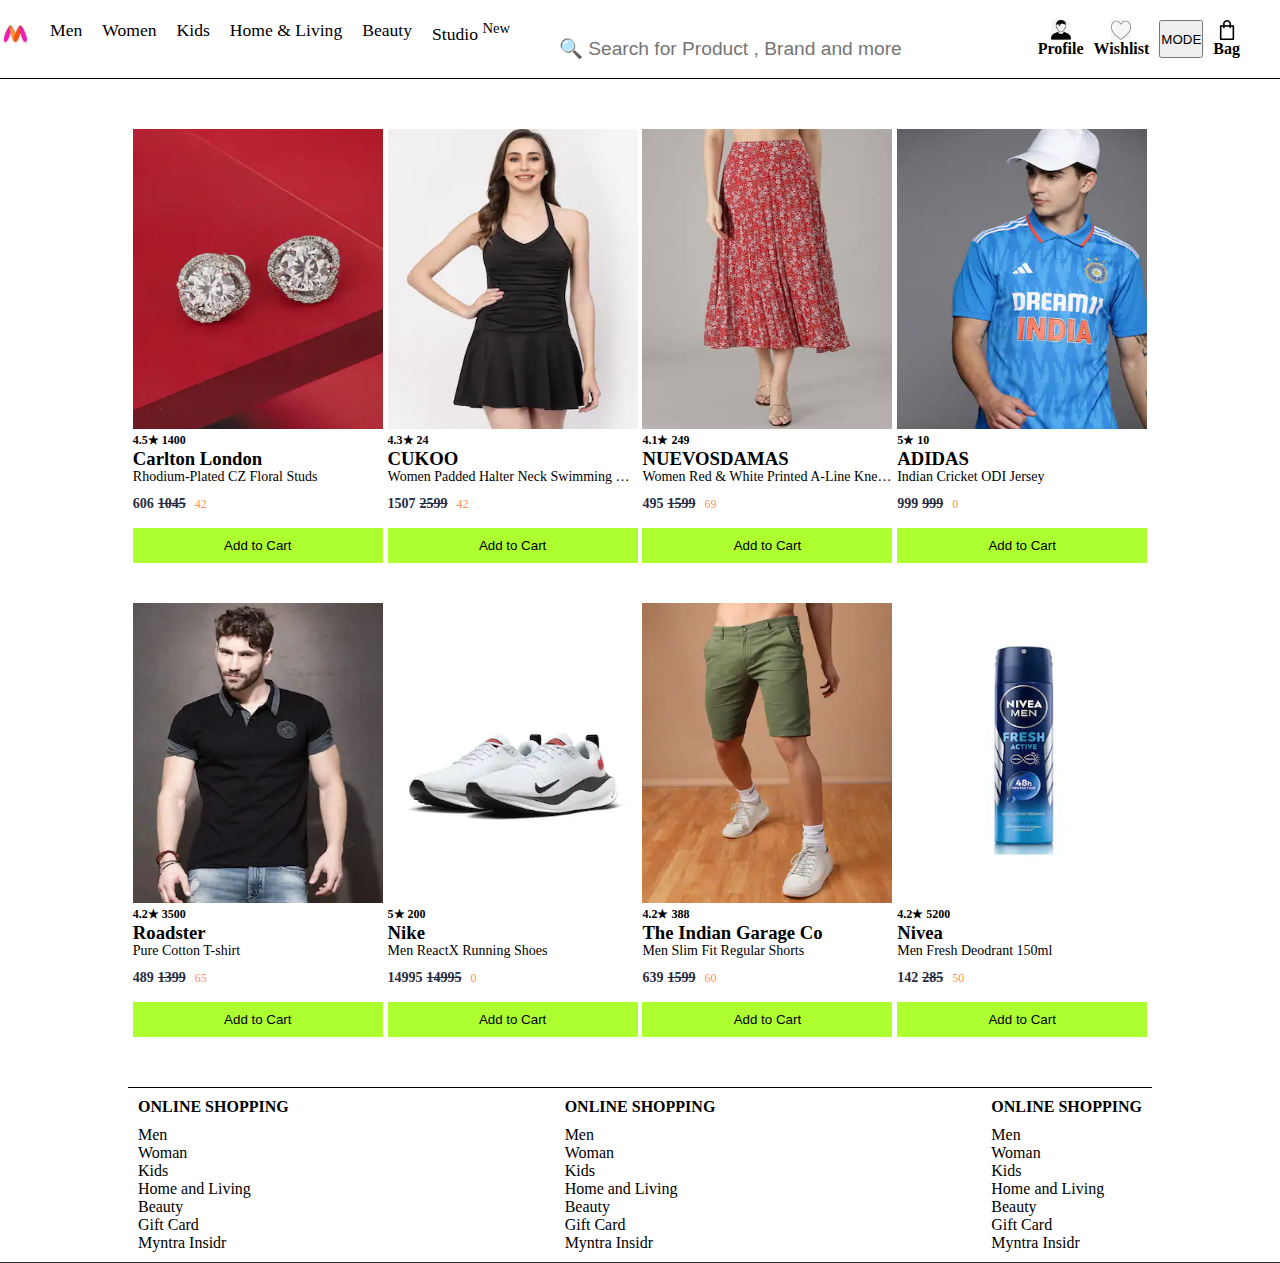
<file: index.html>
<!DOCTYPE html>
<html lang="en">
<head>
<link rel="stylesheet" href="myntra.css">
<title>Myntra</title>
</head>
<body class ="body1">
<div class="header">
<div class="header1">
<img src="myntraPic.png" alt="logo" id = "logo">
  <a class ="nav_bar" href="">Men</a>
  <a class ="nav_bar" href="">Women</a>
  <a class ="nav_bar" href="">Kids</a>
  <a class ="nav_bar" href="">Home &amp; Living</a>
  <a class ="nav_bar" href="">Beauty</a>
  <a class ="nav_bar" href="">Studio <sup>New</sup></a>
</div>
<div class="header2">
<input type="search" class="search_box" placeholder="🔍 Search for Product , Brand and more ">
</div>
  
<div class="header_side">
  <a href="" class ="element">
    <img src="profile.jpeg" alt="profile">
    <h4 class = "side_cls">Profile</h4>
  </a>
  <a href="" class ="element">
    <img src="whitelist.jpeg" alt="wishlist">
    <h4 class = "side_cls">Wishlist</h4>
  </a>
  <button class = "mode_cls"  >MODE</button>
  <a href="bag.html" class ="element">
    <img src="bag.png" alt="">
    <h4 class = "side_cls" >Bag</h4>
  </a>
  </div>

</div>
<div class="Main">
  <div class="container">

  </div>
</div>
<div class="footer">
  <div class="col1">
    <h4>ONLINE SHOPPING</h4>
    <ul class ="lst">
      <li>Men</li>
      <li>Woman</li>
      <li>Kids</li>
      <li>Home and Living</li>
      <li>Beauty</li>
      <li>Gift Card</li>
      <li>Myntra Insidr</li>
    </ul>
  </div>
  <div class="col1">
    <h4>ONLINE SHOPPING</h4>
    <ul class ="lst">
      <li>Men</li>
      <li>Woman</li>
      <li>Kids</li>
      <li>Home and Living</li>
      <li>Beauty</li>
      <li>Gift Card</li>
      <li>Myntra Insidr</li>
    </ul>
  </div>
  <div class="col1">
    <h4>ONLINE SHOPPING</h4>
    <ul class ="lst">
      <li>Men</li>
      <li>Woman</li>
      <li>Kids</li>
      <li>Home and Living</li>
      <li>Beauty</li>
      <li>Gift Card</li>
      <li>Myntra Insidr</li>
    </ul>
  </div>

</div>
<script src ="item.js"></script>
<script src ="myntra.js"></script>
<script src ="bag.js"></script>
</body>
</html>
</file>
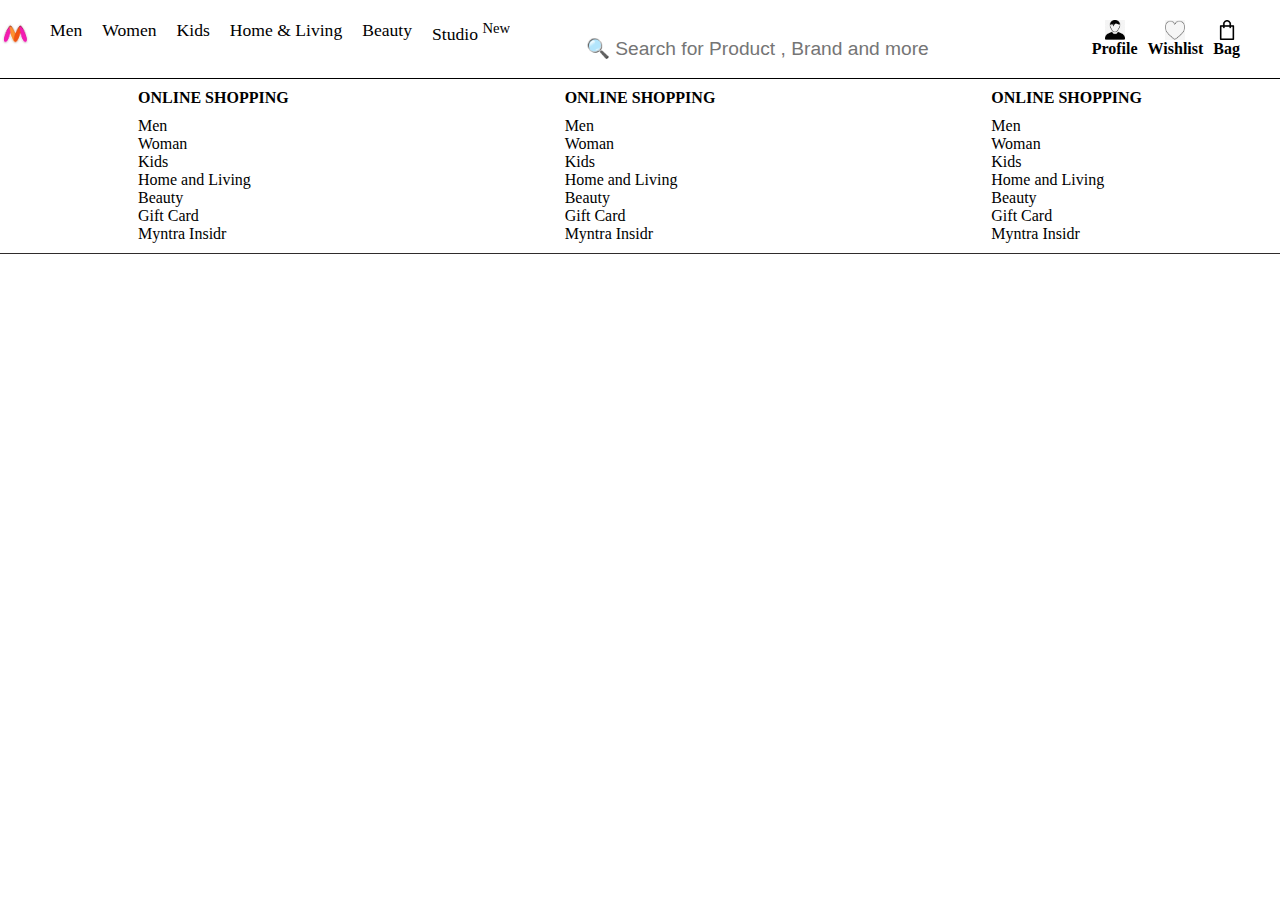
<file: bag.html>
<!DOCTYPE html>
<html lang="en">
<head>
<link rel="stylesheet" href="myntra.css">
<title>Bag</title>
</head>
<body>
<div class="header">
<div class="header1">
<img src="myntraPic.png" alt="logo" id = "logo">
  <a class ="nav_bar" href="">Men</a>
  <a class ="nav_bar" href="">Women</a>
  <a class ="nav_bar" href="">Kids</a>
  <a class ="nav_bar" href="">Home &amp; Living</a>
  <a class ="nav_bar" href="">Beauty</a>
  <a class ="nav_bar" href="">Studio <sup>New</sup></a>
</div>
<div class="header2">
<input type="search" class="search_box" placeholder="🔍 Search for Product , Brand and more ">
</div>

<div class="header_side">
  <a href="" class ="element">
    <img src="profile.jpeg" alt="profile">
    <h4 class = "side_cls">Profile</h4>
  </a>
  <a href="" class ="element">
    <img src="whitelist.jpeg" alt="wishlist">
    <h4 class = "side_cls">Wishlist</h4>
  </a>
  <a href="" class ="element">
    <img src="bag.png" alt="">
    <h4 class = "side_cls" >Bag</h4>
  </a>
  </div>

</div>
<div class="bag_main">
  
</div>
<div class="footer">
  <div class="col1">
    <h4>ONLINE SHOPPING</h4>
    <ul class ="lst">
      <li>Men</li>
      <li>Woman</li>
      <li>Kids</li>
      <li>Home and Living</li>
      <li>Beauty</li>
      <li>Gift Card</li>
      <li>Myntra Insidr</li>
    </ul>
  </div>
  <div class="col1">
    <h4>ONLINE SHOPPING</h4>
    <ul class ="lst">
      <li>Men</li>
      <li>Woman</li>
      <li>Kids</li>
      <li>Home and Living</li>
      <li>Beauty</li>
      <li>Gift Card</li>
      <li>Myntra Insidr</li>
    </ul>
  </div>
  <div class="col1">
    <h4>ONLINE SHOPPING</h4>
    <ul class ="lst">
      <li>Men</li>
      <li>Woman</li>
      <li>Kids</li>
      <li>Home and Living</li>
      <li>Beauty</li>
      <li>Gift Card</li>
      <li>Myntra Insidr</li>
    </ul>
  </div>

</div>
<script src ="item.js"></script>
<script src ="myntra.js"></script>
<script src ="bag.js"></script>
</body>
</html>
</file>
<file: myntra.css>
*
{
  margin: 0px;
  padding: 0px;
  box-sizing: border-box;
}
body
{
  height: 100vh;
  width: 100vw;
}
.header
{

width: 100vw;
border-bottom: 1px solid black;
display: flex;
gap: 10px;
justify-content: space-between;
}
.header1
{
overflow: hidden;
display: flex;
flex-wrap: wrap;
gap: 20px;
/* height: 100px; */
padding-top: 20px;


}
#logo
{
  height: 30px;
  width: 30px;
}
.header2
{
  padding-top: 20px;
  display: flex;
  flex-wrap: wrap;
  align-items: center;
}
.search_box
{
  min-width: 450px;
  height: 40px;
  border: none;
  font-size: 1.2rem;
  border-radius: 20px;
  padding-left: 20px;
}
.header_side
{
  display: flex;
  flex-wrap: wrap;
  gap:10px;
  padding: 20px;
  margin-right: 20px;
  

}
.element
{
display: flex;
flex-direction: column;
align-items: center;
text-decoration: none;
color: black;
}
.element img
{
  height: 20px;
  width: 20px;  
}
.footer
{
  width: 100%;
  margin: auto;
  display: flex;
  justify-content: space-around;
  margin-top: 10px;
  margin-bottom: 10px;
  border-bottom: 1px solid rgb(47, 44, 44);
  
}
.lst
{
  list-style-type: none;
  margin-top: 10px;
  margin-bottom: 10px;
}
.container
{
  display: grid;
  grid-template-columns: repeat(auto-fit , minmax(200px ,250px ));
  width: 80%;
  margin: auto;
  justify-content: space-evenly;
  border-bottom: 1px solid black;
  padding-top: 30px;
  padding-bottom: 30px;
}
.itemContainer
{
  margin-top: 20px;
  margin-bottom: 20px;
  width: 250px;
}
.item-image
{
  width: 100%;
  height: 300px;
}
.rating
{

  font-size: 12px;
  font-weight: 700;
  background-color: hsla(0,0%,100%,.8);
}
.brand_name
{
  margin-top: inherit;
  -webkit-margin-before: initial;
  margin-block-start: 0;
}
.item_name
{
  font-size: 14px;
    line-height: 1;
    margin-bottom: 0;
    margin-top: 0;
    overflow: hidden;
    text-overflow: ellipsis;
    white-space: nowrap;
    font-weight: 400;
    display: block;
}
.price
{
  margin: 10px 0 6px;
  font-weight: 700;
}
.offPrice
{
  font-size: 14px;
    font-weight: 700;
    color: #282c3f;
}
.originalPrice
{
  text-decoration: line-through;
  font-size: 14px;
  line-height: 15px;
  color: #282c3f;
  white-space: nowrap;
}
.discount
{
  color: #ff905a;
  font-weight: 400;
  font-size: 12px;
  margin-left: 5px;
}
.add_to_bag
{
  width: 100%;
  height: 35px;
  margin-top: 10px;
  background-color: greenyellow;
  cursor: pointer;
  border: none;
}
.add_to_bag:hover
{
  scale: 1.1;
  border-radius: 10%;
  border: none;
}
@media (max-width: 768px) {
  .search_box {
    min-width: 150px;
    max-width: 80px;
    overflow: hidden;
    align-self: baseline;
  }
}
.nav_bar
{
  text-decoration: none;
  align-items: center;
  font-size: 1.1rem;
  font-family: 'Times New Roman', Times, serif;
  color: black;
}

.big_main
{
  display: flex;
  flex-direction: column;
}
.box
{
  margin-top: 10px;
  margin-bottom: 10px;
  padding-top: 10px;
  padding-bottom: 10px;
  width: 85%;
  margin: auto;
  display: flex;
  justify-content: space-evenly;
  border: 1px solid black;
  
}
.left_box
{
  display: flex;
}
.right.box
{
  display: flex;
  flex-direction: column;
}
.sec1
{
  display: flex;
  gap:1.1rem;
}
.place_order
{
  background-color: red;
  width: 100%;
}
.dlt_btn
{
  height: 30px;
  width: 50px;
}

.darkMode
{
  background-color: rgb(61, 58, 58);
}
</file>
